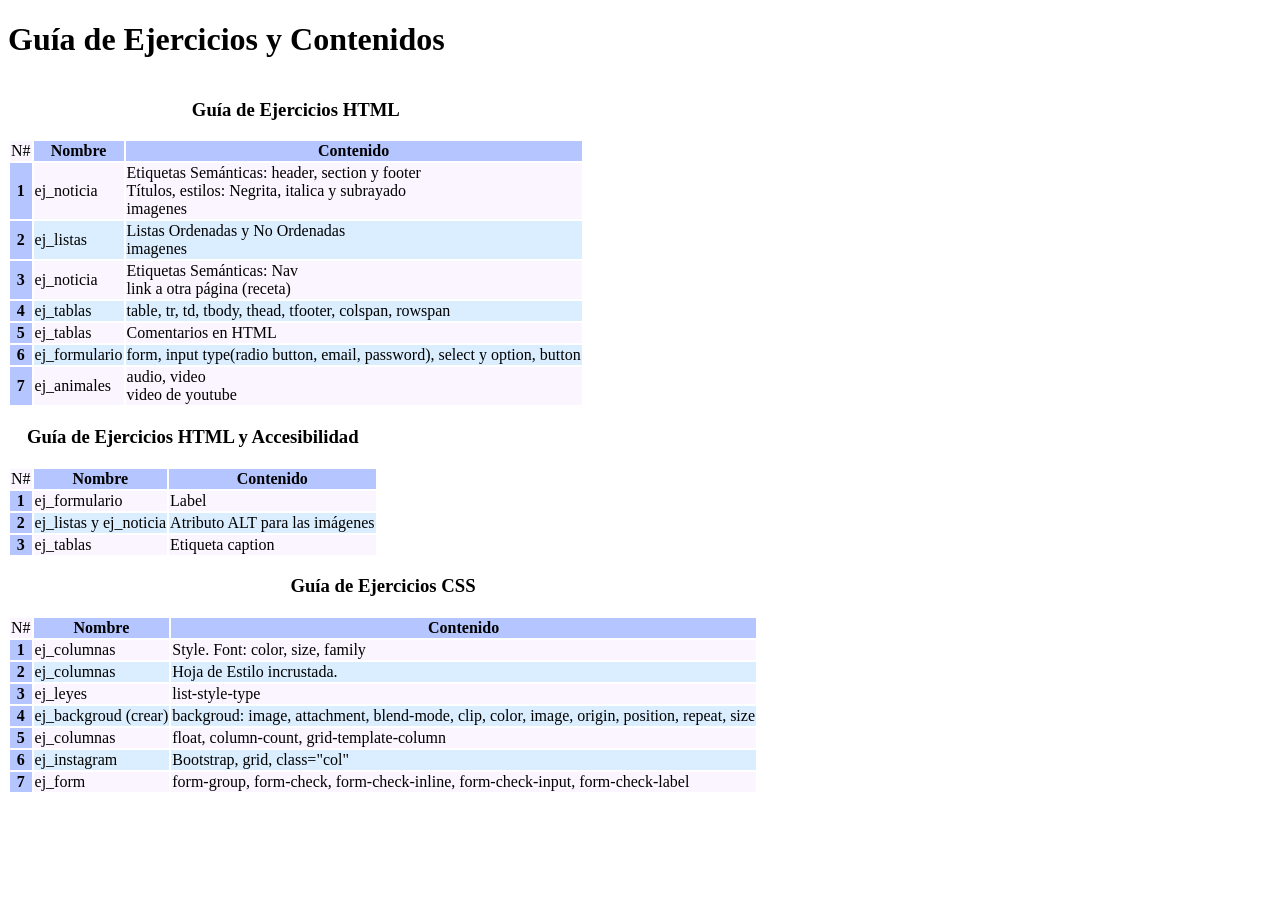
<file: index.html>
<!DOCTYPE html>
<html lang="es">
<head>
    <meta charset="UTF-8">
    <title>Guía de Ejercicios y Contenidos</title>
    <style>
        body{font-family: Calibri; align-self: center}
        table th {background-color: #b4c5ff; }

        table tr:nth-child(odd) {background-color: #faf5ff;}

        table tr:nth-child(even) {background-color: #dbeeff;}
    </style>
</head>
<body>
<h1>Guía de Ejercicios y Contenidos</h1>
<table>
    <caption><h3>Guía de Ejercicios HTML</h3></caption>
    <thead>
    <tr>
        <td>N#</td>
        <th>Nombre</th>
        <th>Contenido</th>
    </tr>
    </thead>
    <tbody>
    <tr>
        <th>1</th>
        <td>ej_noticia</td>
        <td>Etiquetas Semánticas: header, section y footer
            <br> Títulos, estilos: Negrita, italica y subrayado <br> imagenes </td>
    </tr>
    <tr>
        <th>2</th>
        <td>ej_listas</td>
        <td>Listas Ordenadas y No Ordenadas <br> imagenes</td>
    </tr>
    <tr>
        <th>3</th>
        <td>ej_noticia</td>
        <td>Etiquetas Semánticas: Nav <br> link a otra página (receta)</td>
    </tr>
    <tr>
        <th>4</th>
        <td>ej_tablas</td>
        <td>table, tr, td, tbody, thead, tfooter, colspan, rowspan</td>
    </tr>
    <tr>
        <th>5</th>
        <td>ej_tablas</td>
        <td>Comentarios en HTML</td>
    </tr>
    <tr>
        <th>6</th>
        <td>ej_formulario</td>
        <td>form, input type(radio button, email, password), select y option, button</td>
    </tr>

    <tr>
        <th>7</th>
        <td>ej_animales</td>
        <td>audio, video <br>
        video de youtube</td>
    </tr>
    </tbody>
</table>

<table>
    <caption><h3>Guía de Ejercicios HTML y Accesibilidad</h3></caption>
    <thead>
    <tr>
        <td>N#</td>
        <th>Nombre</th>
        <th>Contenido</th>
    </tr>
    </thead>
    <tbody>
    <tr>
        <th>1</th>
        <td>ej_formulario</td>
        <td>Label</td>
    </tr>
    <tr>
        <th>2</th>
        <td>ej_listas y ej_noticia</td>
        <td>Atributo ALT para las imágenes</td>
    </tr>
    <tr>
        <th>3</th>
        <td>ej_tablas</td>
        <td>Etiqueta caption</td>
    </tr>
    </tbody>
</table>

<table>
    <caption><h3>Guía de Ejercicios CSS</h3></caption>
    <thead>
    <tr>
        <td>N#</td>
        <th>Nombre</th>
        <th>Contenido</th>
    </tr>
    </thead>
    <tbody>
    <tr>
        <th>1</th>
        <td>ej_columnas</td>
        <td>Style. Font: color, size, family</td>
    </tr>
    <tr>
        <th>2</th>
        <td>ej_columnas</td>
        <td>Hoja de Estilo incrustada.</td>
    </tr>
    <tr>
        <th>3</th>
        <td>ej_leyes</td>
        <td>list-style-type</td>
    </tr>
    <tr>
        <th>4</th>
        <td>ej_backgroud (crear)</td>
        <td>backgroud: image, attachment, blend-mode, clip, color, image, origin, position, repeat, size</td>
    </tr>
    <tr>
        <th>5</th>
        <td>ej_columnas</td>
        <td>float, column-count, grid-template-column</td>
    </tr>
    <tr>
        <th>6</th>
        <td>ej_instagram</td>
        <td>Bootstrap, grid, class="col"</td>
    </tr>

    <tr>
        <th>7</th>
        <td>ej_form</td>
        <td>form-group, form-check, form-check-inline, form-check-input, form-check-label</td>
    </tr>
    </tbody>
</table>
</body>
</html>
</file>
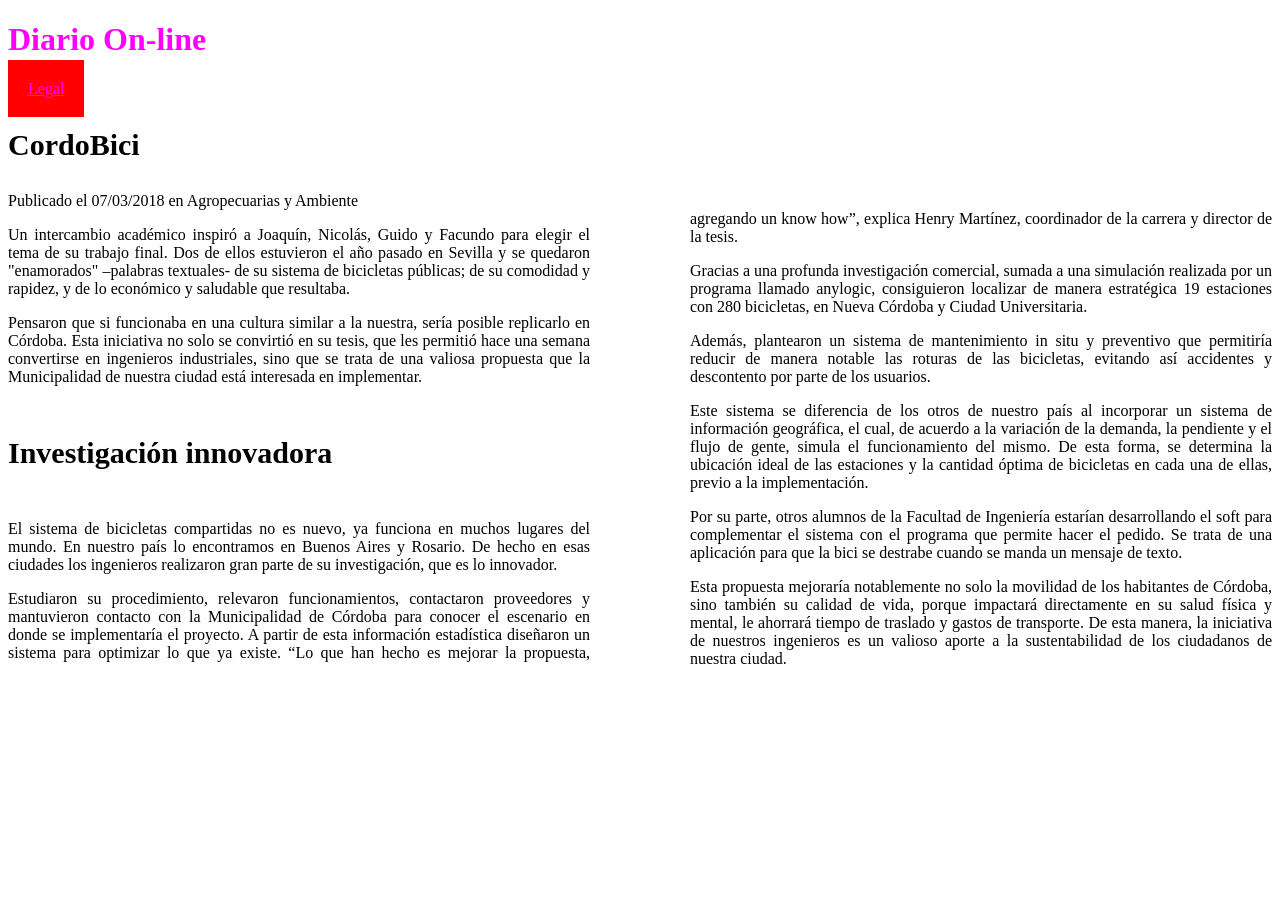
<file: Ejercicios-CSS/ej_columnas.html>
<!DOCTYPE html>
<html lang="es">
<head>
    <meta charset="UTF-8">
    <title>Ejercicio Columnas</title>
    <style>
        #tituloPrincipal{
            color: magenta;
        }
        .tituloNoticia{
            font-size: 30px;
        }
        body{
            font-family: Tahoma;
        }
        a:link, a:visited{
            color: magenta;
        }
        a:hover{
            font-size: 1.4em;
        }
        a:active{
            font-weight: bold;
        }
       /*.columna1{
            float: left;
            width: 48%;
            text-align: justify;
        }
        .columna2{
            float: right;
            width: 48%;
            text-align: justify;
        }*/
        article{
            column-count: 2;
            column-gap: 100px;
            text-align: justify;
        }
        a{
            background-color: red;
            padding: 20px;
        }
        a:hover{
            background-color: yellow;
            transition:background-color 1s linear ;
            -webkit-transition: background-color 1s linear;
        }
    </style>
</head>
<body>
<!--Cree los estilos CSS necesarios para que el texto se visualice en 2 columnas-->
<header>
    <h1 id="tituloPrincipal">Diario On-line</h1>
</header>
<a href="ej_leyes.html" target="_blank">Legal</a>
<section>
    <h3 class="tituloNoticia">CordoBici</h3>
    Publicado el 07/03/2018 en Agropecuarias y Ambiente
    <article>
        <div class="columna1">
            <p>
                Un intercambio académico inspiró a Joaquín, Nicolás, Guido y Facundo para elegir el tema de su trabajo final.
                Dos de ellos estuvieron el año pasado en Sevilla y se quedaron "enamorados" –palabras textuales- de su
                sistema de bicicletas públicas; de su comodidad y rapidez, y de lo económico y saludable que resultaba.
            </p>

            <p>
                Pensaron que si funcionaba en una cultura similar a la nuestra, sería posible replicarlo en Córdoba.
                Esta iniciativa no solo se convirtió en su tesis, que les permitió hace una semana convertirse en ingenieros
                industriales, sino que se trata de una valiosa propuesta que la Municipalidad de nuestra ciudad está
                interesada en implementar.
            </p>

            <h5 class="tituloNoticia">Investigación innovadora</h5>

            <p>
                El sistema de bicicletas compartidas no es nuevo, ya funciona en muchos lugares del mundo. En nuestro país
                lo encontramos en Buenos Aires y Rosario. De hecho en esas ciudades los ingenieros realizaron gran parte de
                su investigación, que es lo innovador.
            </p>

            <p>
                Estudiaron su procedimiento, relevaron funcionamientos, contactaron proveedores y mantuvieron contacto con
                la Municipalidad de Córdoba para conocer el escenario en donde se implementaría el proyecto.  A partir de
                esta información estadística diseñaron un sistema para optimizar lo que ya existe. “Lo que han hecho es
                mejorar la propuesta, agregando un know how”, explica Henry Martínez, coordinador de la carrera y director
                de la tesis.
            </p>
        </div >
        <div class="columna2">
            <p>
                Gracias a una profunda investigación comercial, sumada a una simulación realizada por un programa llamado
                anylogic, consiguieron localizar de manera estratégica 19 estaciones con 280 bicicletas, en Nueva Córdoba y
                Ciudad Universitaria.
            </p>

            <p>
                Además, plantearon un sistema de mantenimiento in situ y preventivo que permitiría reducir de manera notable
                las roturas de las bicicletas, evitando así accidentes y descontento por parte de los usuarios.
            </p>

            <p>
                Este sistema se diferencia de los otros de nuestro país al incorporar un sistema de información geográfica,
                el cual, de acuerdo a la variación de la demanda, la pendiente y el flujo de gente, simula el funcionamiento
                del mismo. De esta forma, se determina la ubicación ideal de las estaciones y la cantidad óptima de
                bicicletas en cada una de ellas, previo a la implementación.
            </p>

            <p>
                Por su parte, otros alumnos de la Facultad de Ingeniería estarían desarrollando el soft para complementar
                el sistema con el programa que permite hacer el pedido.  Se trata de una aplicación para que la bici se
                destrabe cuando se manda un mensaje de texto.
            </p>

            <p>
                Esta propuesta mejoraría notablemente no solo la movilidad de los habitantes de Córdoba, sino también su
                calidad de vida, porque impactará directamente en su salud física y mental, le ahorrará tiempo de traslado
                y gastos de transporte. De esta manera, la iniciativa de nuestros ingenieros es un valioso aporte a la
                sustentabilidad de los ciudadanos de nuestra ciudad.
            </p>
        </div>
    </article>
</section>

</body>
</html>
</file>
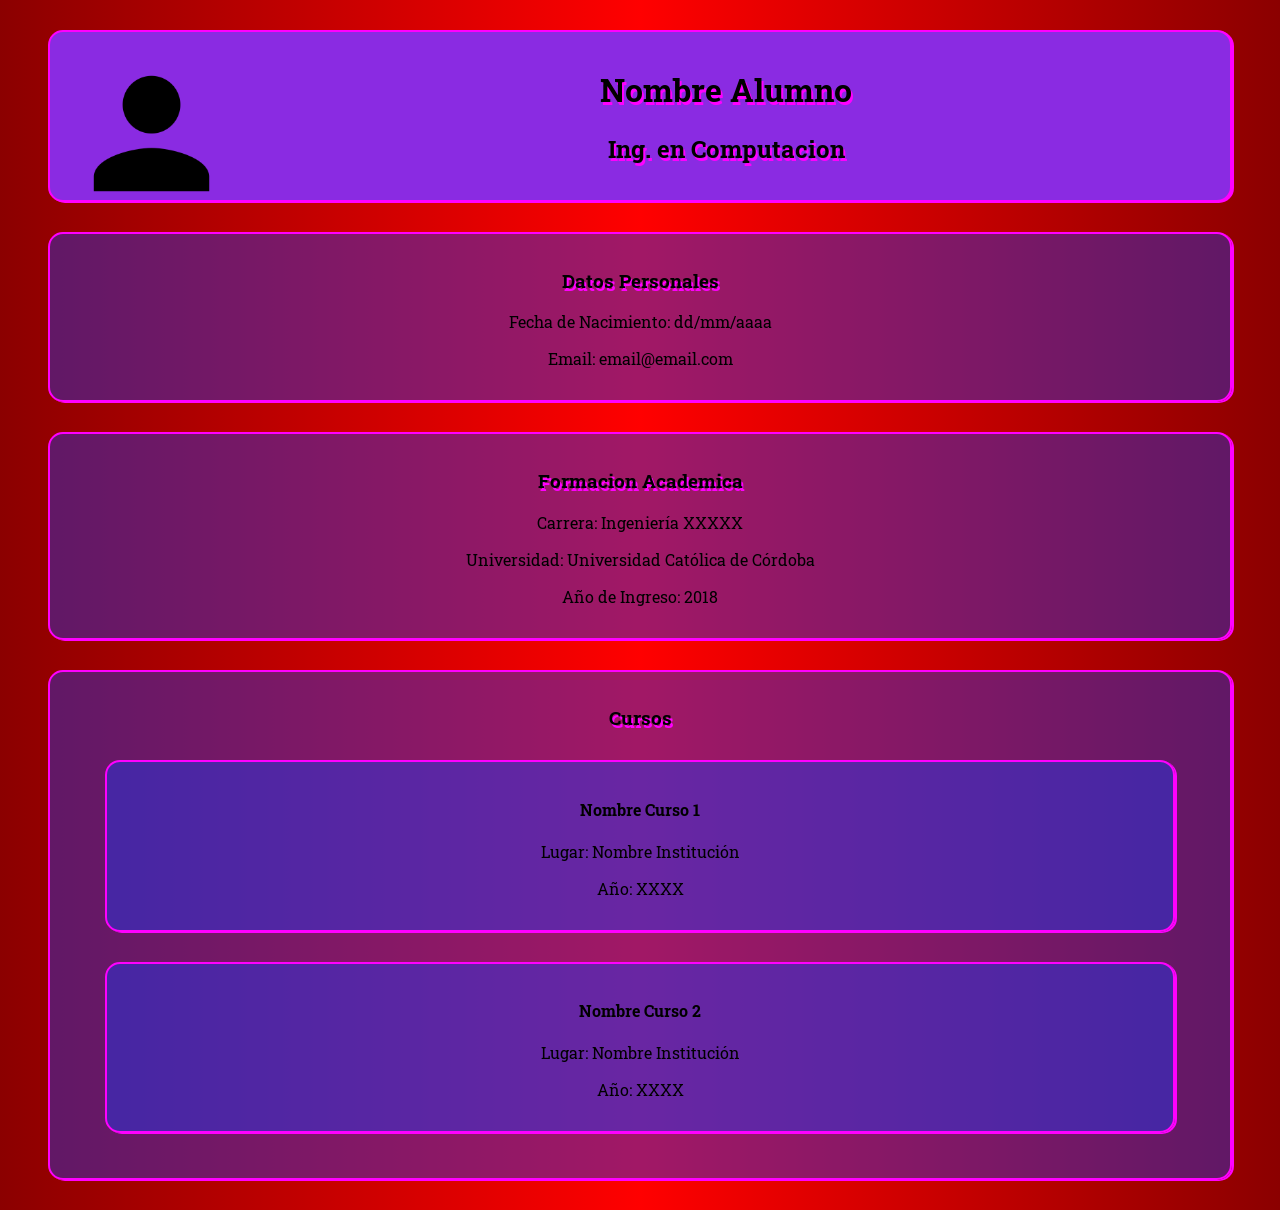
<file: Ejercicios-CSS/ej_cv.html>
<!DOCTYPE html>
<html lang="es">
<head>
    <meta charset="UTF-8">
    <title>CV Nombre Apellido</title>
    <link rel="preconnect" href="https://fonts.googleapis.com">
    <link rel="preconnect" href="https://fonts.gstatic.com" crossorigin>
    <link href="https://fonts.googleapis.com/css2?family=DynaPuff:wght@500&family=Roboto+Slab&family=Sedgwick+Ave+Display&display=swap" rel="stylesheet">
    <link rel="shorcut icon" href="imagenes/imagencv.png">
    <link rel="stylesheet" href="estiloCV.css" type="text/css">
</head>
<body>
<div class="principal">
    <img id="usuario" src="imagenes/logopersona.png">
    <h1 class="tituloPrincipal">Nombre Alumno</h1>
    <h2>Ing. en Computacion</h2>
</div>

<div>
    <h3>Datos Personales</h3>
    <p><span>Fecha de Nacimiento:</span> dd/mm/aaaa</p>
    <p><span>Email:</span> email@email.com</p>
</div>

<div>
    <h3>Formacion Academica</h3>
    <p><span>Carrera:</span> Ingeniería XXXXX</p>
    <p><span>Universidad:</span> Universidad Católica de Córdoba</p>
    <p><span>Año de Ingreso:</span> 2018</p>
</div>

<div>
    <h3>Cursos</h3>

    <div>
        <h4>Nombre Curso 1</h4>
        <p><span>Lugar:</span> Nombre Institución</p>
        <p><span>Año:</span> XXXX </p>
    </div>

    <div>
        <h4>Nombre Curso 2</h4>
        <p><span>Lugar:</span> Nombre Institución</p>
        <p><span>Año:</span> XXXX </p>
    </div>
</div>

</body>
</html>
</file>
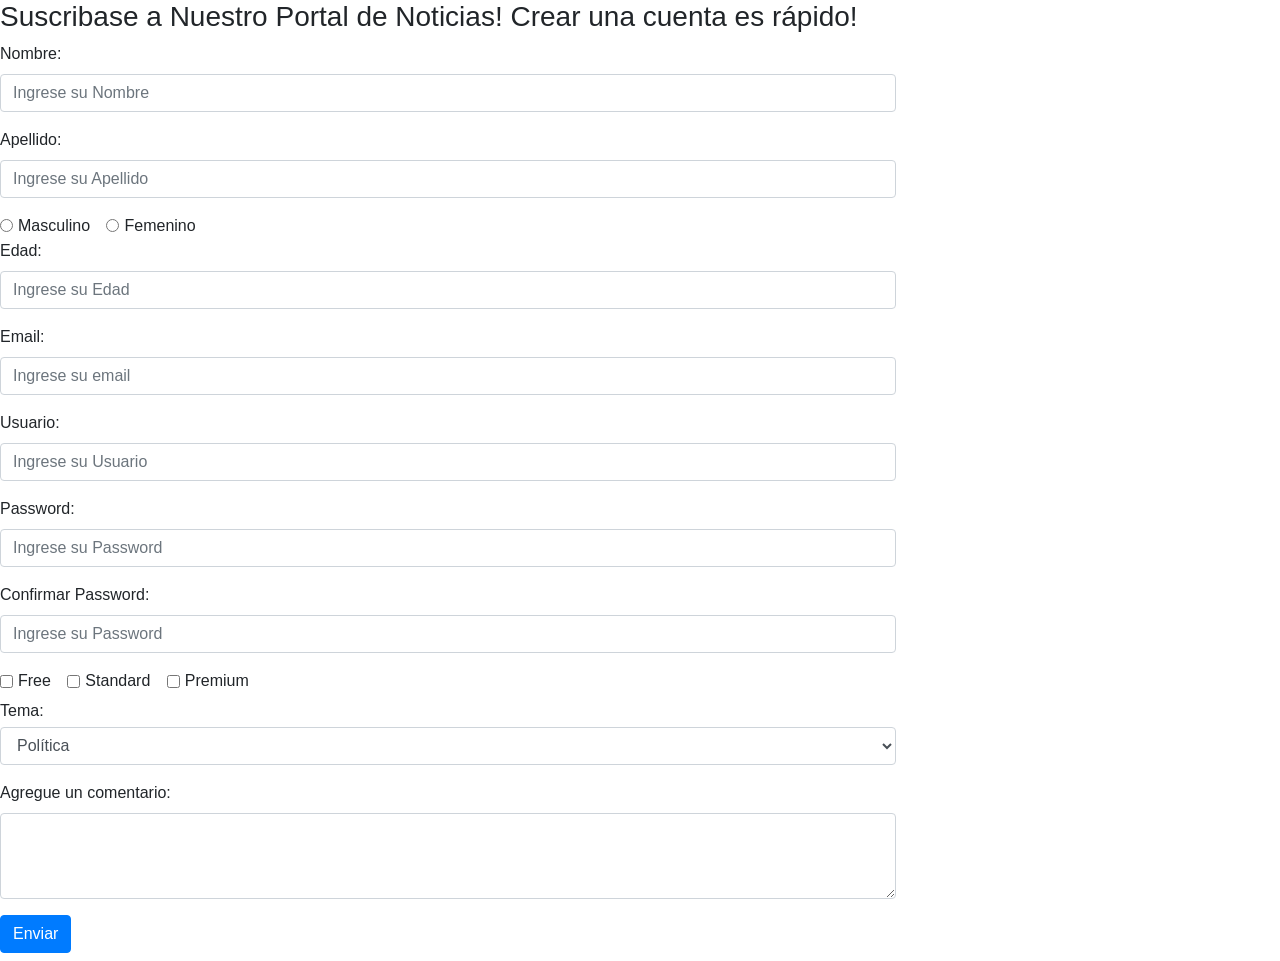
<file: Ejercicios-CSS/ej_formulario.html>
<!DOCTYPE html>
<html lang="es">
<head>
    <meta charset="UTF-8">
    <title>Ejercicio Formulario</title>
    <link rel="stylesheet" href="https://stackpath.bootstrapcdn.com/bootstrap/4.1.3/css/bootstrap.min.css" integrity="sha384-MCw98/SFnGE8fJT3GXwEOngsV7Zt27NXFoaoApmYm81iuXoPkFOJwJ8ERdknLPMO" crossorigin="anonymous">

    <script src="https://code.jquery.com/jquery-3.3.1.slim.min.js" integrity="sha384-q8i/X+965DzO0rT7abK41JStQIAqVgRVzpbzo5smXKp4YfRvH+8abtTE1Pi6jizo" crossorigin="anonymous"></script>
    <script src="https://cdnjs.cloudflare.com/ajax/libs/popper.js/1.14.3/umd/popper.min.js" integrity="sha384-ZMP7rVo3mIykV+2+9J3UJ46jBk0WLaUAdn689aCwoqbBJiSnjAK/l8WvCWPIPm49" crossorigin="anonymous"></script>
    <script src="https://stackpath.bootstrapcdn.com/bootstrap/4.1.3/js/bootstrap.min.js" integrity="sha384-ChfqqxuZUCnJSK3+MXmPNIyE6ZbWh2IMqE241rYiqJxyMiZ6OW/JmZQ5stwEULTy" crossorigin="anonymous"></script>

    <style>
        form{
            width: 70%;
        }
    </style>
</head>
<body>
<h3>Suscribase a Nuestro Portal de Noticias! Crear una cuenta es rápido!</h3>
<div>
    <form>
        <div class="form-group">
            <label for="input_nombre">Nombre:</label>
            <input type="text" class="form-control" id="input_nombre" aria-describedby="nombre" placeholder="Ingrese su Nombre">
        </div>
        <div class="form-group">
            <label for="input_apellido">Apellido:</label>
            <input type="text" class="form-control" id="input_apellido" aria-describedby="apellido" placeholder="Ingrese su Apellido">
        </div>

        <div class="form-check form-check-inline">
            <input class="form-check-input" type="radio" name="radioButton_sexo" id="sexoM" value="masculino">
            <label class="form-check-label" for="sexoM">Masculino</label>
        </div>
        <div class="form-check form-check-inline">
            <input class="form-check-input" type="radio" name="radioButton_sexo" id="sexoF" value="femenino">
            <label class="form-check-label" for="sexoF">Femenino</label>
        </div>

        <div class="form-group">
            <label for="input_edad">Edad:</label>
            <input type="text" class="form-control" id="input_edad" aria-describedby="edad" placeholder="Ingrese su Edad">
        </div>

        <div class="form-group">
            <label for="input_nombre">Email:</label>
            <input type="email" class="form-control" id="input_email" aria-describedby="email" placeholder="Ingrese su email">
        </div>

        <div class="form-group">
            <label for="input_usuario">Usuario:</label>
            <input type="text" class="form-control" id="input_usuario" aria-describedby="usuario" placeholder="Ingrese su Usuario">
        </div>
        <div class="form-group">
            <label for="input_password">Password:</label>
            <input type="password" class="form-control" id="input_password" aria-describedby="password" placeholder="Ingrese su Password">
        </div>
        <div class="form-group">
            <label for="input_conf-password">Confirmar Password:</label>
            <input type="password" class="form-control" id="input_conf-password" aria-describedby="confirmar password" placeholder="Ingrese su Password">
        </div>

        <div class="form-check form-check-inline">
            <input class="form-check-input" type="checkbox" id="chk_free" value="free">
            <label class="form-check-label" for="chk_free">Free</label>
        </div>
        <div class="form-check form-check-inline">
            <input class="form-check-input" type="checkbox" id="chk_standard" value="standard">
            <label class="form-check-label" for="chk_standard">Standard</label>
        </div>
        <div class="form-check form-check-inline">
            <input class="form-check-input" type="checkbox" id="chk_premium" value="premium">
            <label class="form-check-label" for="chk_premium">Premium</label>
        </div>

        <div class="form-group">
            <label class="my-1 mr-2" for="input_tema">Tema:</label>
            <select class="form-control" id="input_tema">
                <option>Política</option>
                <option>Negocios</option>
                <option>Tecnología</option>
                <option>Salud</option>
            </select>
        </div>

        <div class="form-group">
            <label for="textarea_comentario">Agregue un comentario:</label>
            <textarea class="form-control" id="textarea_comentario" rows="3"></textarea>
        </div>

        <button type="submit" class="btn btn-primary mb-2">Enviar</button>
    </form>
</div>
</body>
</html>
</file>
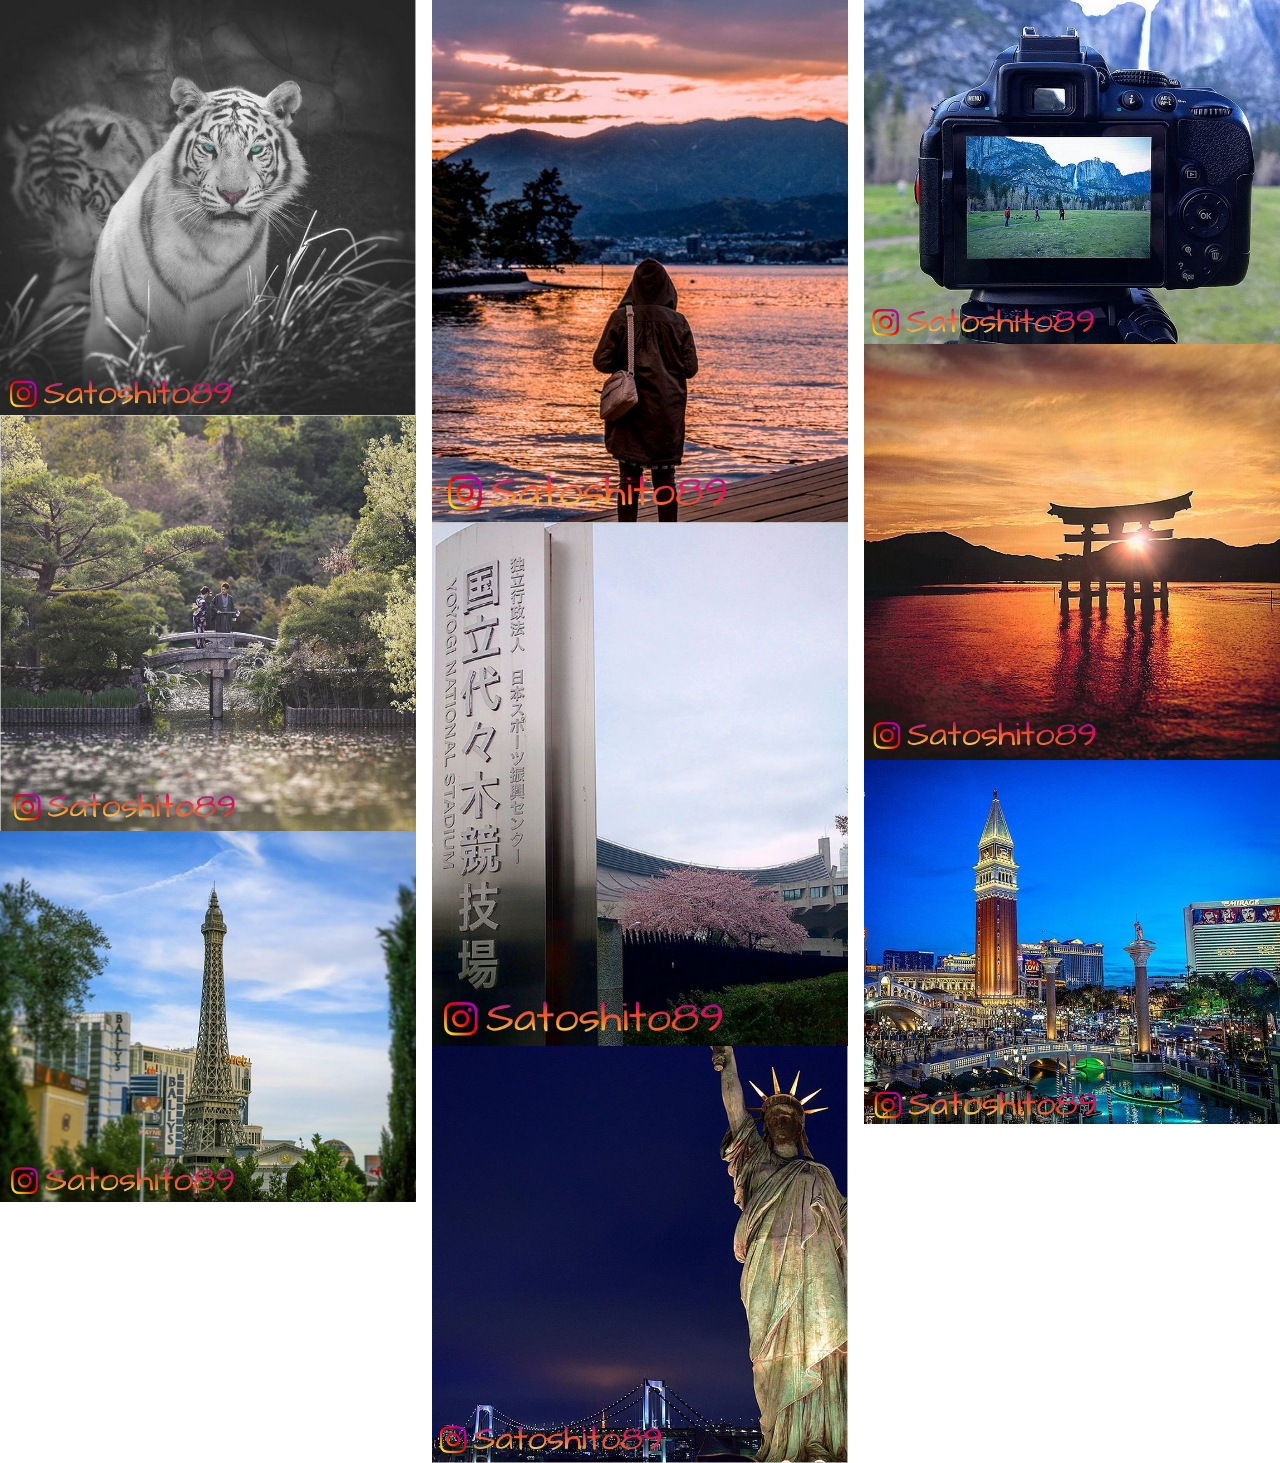
<file: Ejercicios-CSS/ej_instagram.html>
<!DOCTYPE html>
<html lang="en">
<head>
    <meta charset="UTF-8">
    <title>Instagram</title>
    <link href="https://cdn.jsdelivr.net/npm/bootstrap@5.2.0-beta1/dist/css/bootstrap.min.css" rel="stylesheet" integrity="sha384-0evHe/X+R7YkIZDRvuzKMRqM+OrBnVFBL6DOitfPri4tjfHxaWutUpFmBp4vmVor" crossorigin="anonymous">
    <meta name="viewsport" content="width=device-width, user-scalable=no"  >
    <script src="https://cdn.jsdelivr.net/npm/bootstrap@5.2.0-beta1/dist/js/bootstrap.bundle.min.js" integrity="sha384-pprn3073KE6tl6bjs2QrFaJGz5/SUsLqktiwsUTF55Jfv3qYSDhgCecCxMW52nD2" crossorigin="anonymous"></script>
<style>
    @media (max-width :600px) {
        body{
            column-count: 1;
        }

    }
    @media (min-width :600px) {
        body{
            column-count: 3;
        }
img{
    width: 100%;
}

</style>

    </head>

<body>

<div>
    <div>
        <img src="imagenes/satoshito89_01.png">
    </div>
    <div>
        <img src="imagenes/satoshito89_02.png">
    </div>
    <div>
        <img src="imagenes/satoshito89_03.png">
    </div>
</div>

<div>
    <div>
        <img src="imagenes/satoshito89_04.png">
    </div>
    <div>
        <img src="imagenes/satoshito89_05.png">
    </div>
    <div>
        <img src="imagenes/satoshito89_06.png">
    </div>
</div>

<div>
    <div>
        <img src="imagenes/satoshito89_07.png">
    </div>
    <div>
        <img src="imagenes/satoshito89_08.png">
    </div>
    <div>
        <img src="imagenes/satoshito89_09.png">
    </div>
</div>
</body>
</html>
</file>
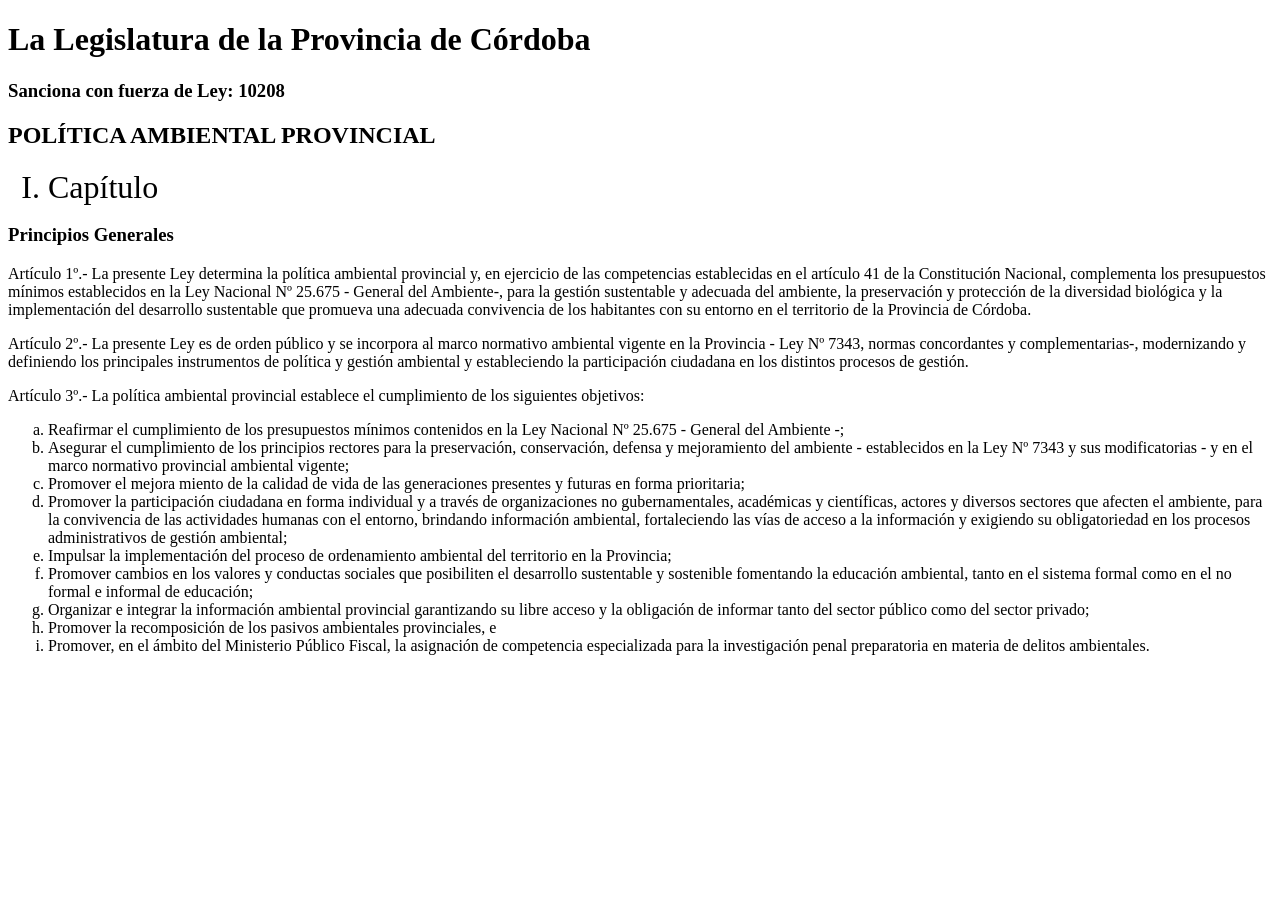
<file: Ejercicios-CSS/ej_leyes.html>
<!DOCTYPE html>
<html lang="en">
<head>
    <meta charset="UTF-8">
    <title>Ley 10.208 - Política Ambiental Provincial</title>
    <style>
        ol.titulo li{
            list-style-type: upper-roman;
            font-size: 2em;
        }
        ol.subitems li{
            list-style-type: lower-alpha;
        }
    </style>
</head>
<body>
<h1>La Legislatura de la Provincia de Córdoba</h1>
<h3>Sanciona con fuerza de Ley: 10208</h3>
<h2>POLÍTICA AMBIENTAL PROVINCIAL</h2>

<ol class="titulo">
    <li>Capítulo</li>
</ol>

<h3>Principios Generales</h3>
<p><span>Artículo 1º.-</span> La  presente  Ley  determina  la  política  ambiental  provincial  y,  en
    ejercicio de las competencias establecidas en el artículo 41 de la
    Constitución  Nacional,  complementa  los  presupuestos  mínimos establecidos en la Ley Nacional Nº 25.675 -
    General del Ambiente-, para  la  gestión  sustentable  y  adecuada  del  ambiente, la  preservación  y
    protección  de  la  diversidad  biológica  y  la implementación  del  desarrollo  sustentable  que  promueva  una
    adecuada  convivencia  de  los  habitantes  con  su  entorno  en  el territorio de la Provincia de Córdoba.
</p>
<p>
    <span>Artículo 2º.-</span> La  presente  Ley  es  de  orden  público  y  se  incorpora  al  marco
    normativo  ambiental  vigente  en  la  Provincia - Ley  Nº 7343, normas   concordantes   y   complementarias-,
    modernizando   y definiendo  los  principales  instrumentos  de  política  y  gestión
    ambiental  y  estableciendo  la  participación  ciudadana en  los distintos procesos de gestión.
</p>
<p>
    <span>Artículo 3º.-</span> La política ambiental provincial establece el cumplimiento de los
    siguientes objetivos:
<ol class="subitems">
    <li>Reafirmar   el   cumplimiento   de   los   presupuestos   mínimos contenidos   en   la   Ley   Nacional   Nº 25.675
        - General   del Ambiente -;</li>
    <li>
        Asegurar  el  cumplimiento  de  los  principios  rectores  para  la preservación,   conservación,   defensa   y
        mejoramiento   del ambiente - establecidos en la Ley Nº 7343 y sus modificatorias -
        y en el marco normativo provincial ambiental vigente;
    </li>
    <li>
        Promover  el  mejora miento  de  la  calidad  de  vida  de  las generaciones presentes y futuras en forma prioritaria;
    </li>
    <li>
        Promover la participación ciudadana en forma individual y a través  de  organizaciones  no  gubernamentales,
        académicas  y científicas,   actores   y   diversos   sectores   que   afecten   el ambiente, para la convivencia
        de las actividades humanas con el  entorno,  brindando  información  ambiental,  fortaleciendo las vías de acceso
        a la información y exigiendo su obligatoriedad  en  los  procesos  administrativos  de  gestión ambiental;
    </li>
    <li>
        Impulsar  la  implementación  del  proceso  de  ordenamiento ambiental del territorio en la Provincia;
    </li>
    <li>
        Promover  cambios  en  los  valores  y  conductas  sociales  que
        posibiliten el desarrollo sustentable y sostenible fomentando la
        educación ambiental, tanto en el sistema formal como en el no formal e informal de educación;
    </li>
    <li>
        Organizar  e  integrar  la  información  ambiental  provincial
        garantizando su libre acceso y la obligación de informar tanto del sector público como del sector privado;
    </li>
    <li>
        Promover   la   recomposición   de   los   pasivos   ambientales provinciales, e
    </li>
    <li>
        Promover, en  el  ámbito  del  Ministerio  Público  Fiscal, la asignación de competencia especializada
        para la investigación   penal   preparatoria   en   materia   de   delitos ambientales.
    </li>
</ol>
</p>
</body>
</html>
</file>
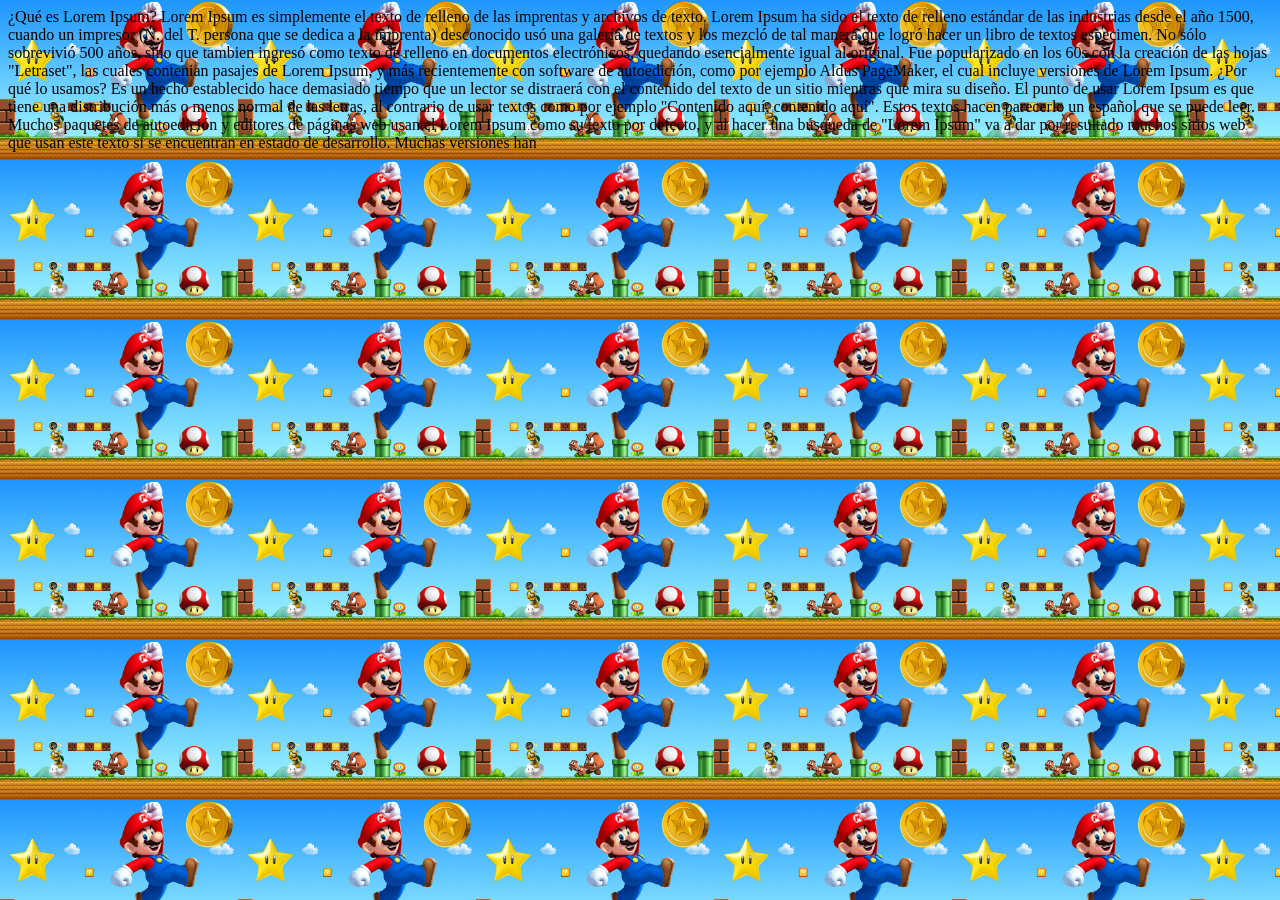
<file: Ejercicios-CSS/fondo.html>
<!DOCTYPE html>
<html lang="en">
<head>
    <meta charset="UTF-8">
    <title>Title</title>
    <style>
        body{
            background-color: #7aafd9;
            background-image: url("imagenes/fondo_mario.jpg");
            background-repeat: repeat;
            background-size: contain;
        }
    </style>
</head>
<body>
¿Qué es Lorem Ipsum?
Lorem Ipsum es simplemente el texto de relleno de las imprentas y archivos de texto. Lorem Ipsum ha sido el texto de relleno estándar de las industrias desde el año 1500, cuando un impresor (N. del T. persona que se dedica a la imprenta) desconocido usó una galería de textos y los mezcló de tal manera que logró hacer un libro de textos especimen. No sólo sobrevivió 500 años, sino que tambien ingresó como texto de relleno en documentos electrónicos, quedando esencialmente igual al original. Fue popularizado en los 60s con la creación de las hojas "Letraset", las cuales contenian pasajes de Lorem Ipsum, y más recientemente con software de autoedición, como por ejemplo Aldus PageMaker, el cual incluye versiones de Lorem Ipsum.
¿Por qué lo usamos?
Es un hecho establecido hace demasiado tiempo que un lector se distraerá con el contenido del texto de un sitio mientras que mira su diseño. El punto de usar Lorem Ipsum es que tiene una distribución más o menos normal de las letras, al contrario de usar textos como por ejemplo "Contenido aquí, contenido aquí". Estos textos hacen parecerlo un español que se puede leer. Muchos paquetes de autoedición y editores de páginas web usan el Lorem Ipsum como su texto por defecto, y al hacer una búsqueda de "Lorem Ipsum" va a dar por resultado muchos sitios web que usan este texto si se encuentran en estado de desarrollo. Muchas versiones han

</body>
</html>
</file>
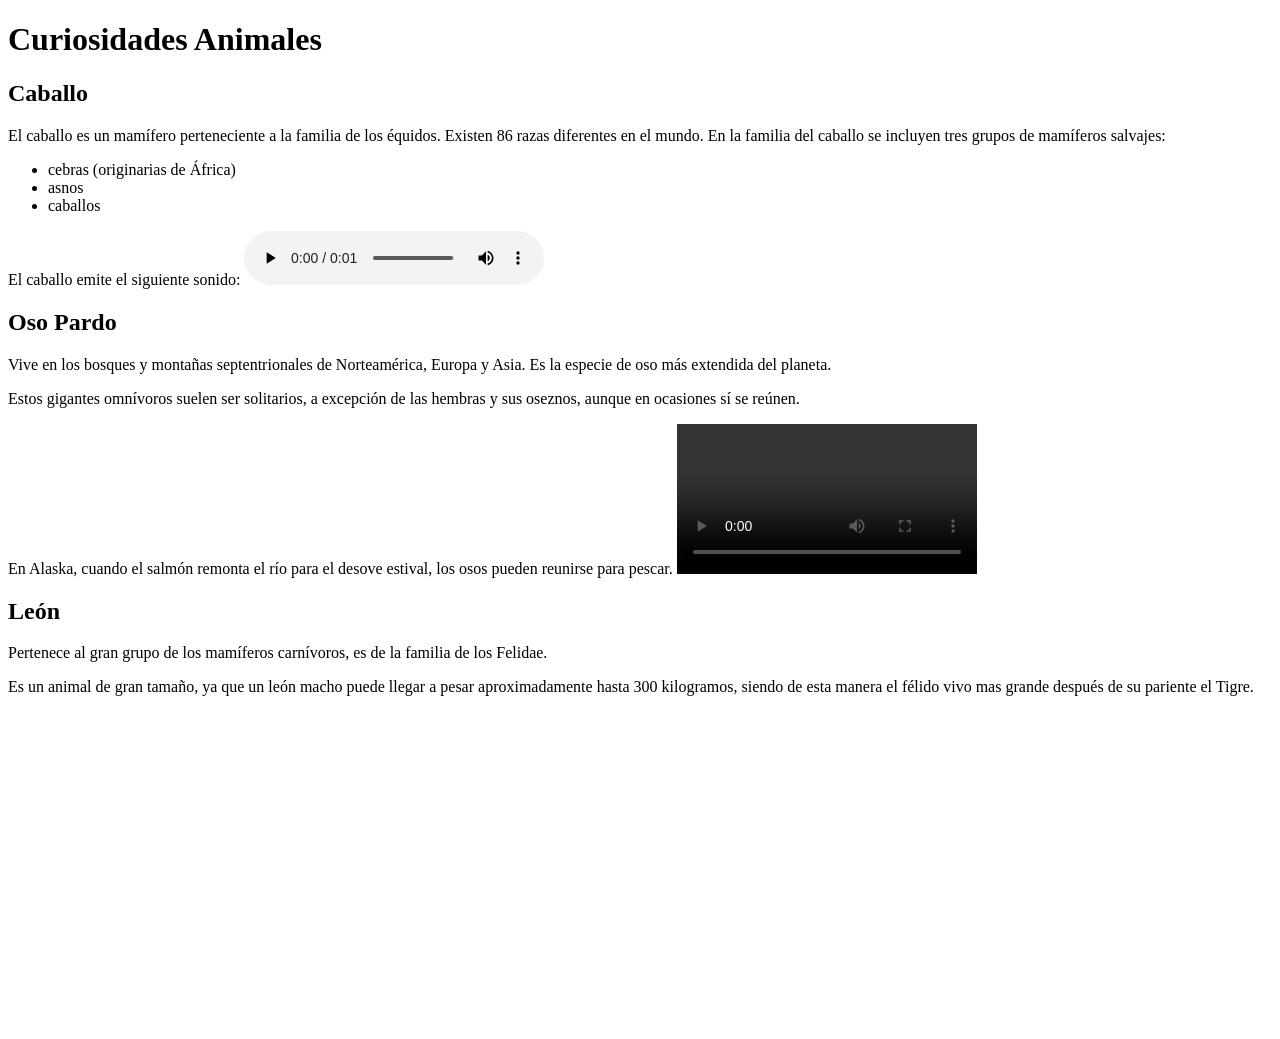
<file: Ejercicios-HTML/ej_animales.html>
<!DOCTYPE html>
<html lang="en">
<head>
    <meta charset="UTF-8">
    <title>Animales</title>
</head>
<body>
<header><h1>Curiosidades Animales</h1></header>
<div>
    <h2>Caballo</h2>
    <p>El caballo es un mamífero perteneciente a la familia de los équidos. Existen 86 razas diferentes en el mundo.
        En la familia del caballo se incluyen tres grupos de mamíferos salvajes:
    <ul>
        <li>cebras (originarias de África)</li>
        <li>asnos </li>
        <li>caballos </li>
    </ul>
    </p>
    <p>
        El caballo emite el siguiente sonido:
        <!--Insertar audio de la carpeta resources-->
        <audio src="resources/horse.ogg" controls>
            Tu navegador no implementa el elemento audio
        </audio>
    </p>
</div>
<div>
    <h2>Oso Pardo</h2>
    <p>
        Vive en los bosques y montañas septentrionales de Norteamérica, Europa y Asia.
        Es la especie de oso más extendida del planeta.
    </p>
    <p>
        Estos gigantes omnívoros suelen ser solitarios, a excepción de las hembras y sus oseznos,
        aunque en ocasiones sí se reúnen.
    </p>
    <p>
        En Alaska, cuando el salmón remonta el río para el desove estival, los osos pueden reunirse para pescar.
        <!--Insertar Video de osos pescando ubicado en la carpeta de resources agregar controls para controlarlo-->
        <video src="resources/movie.mp4" controls>
            Tu navegador no implementa el elemento video
        </video>
    </p>
</div>
<div>
    <h2>León</h2>
    <p>
        Pertenece al gran grupo de los mamíferos carnívoros, es de la familia de los Felidae.
    </p>
    <p>
        Es un animal de gran tamaño, ya que un león macho puede llegar a pesar aproximadamente hasta 300 kilogramos,
        siendo de esta manera el félido vivo mas grande después de su pariente el Tigre.
    </p>
    <!--Insertar video de youtube sobre leones, entrar a youtube poner compartir insertar y copiar el codigo y pegarlo-->
    <iframe width="560" height="315" src="https://www.youtube.com/embed/mikBKyvQMw0" title="YouTube video player" frameborder="0" allow="accelerometer; autoplay; clipboard-write; encrypted-media; gyroscope; picture-in-picture; web-share" allowfullscreen></iframe>
</div>
</body>
</html>
</file>
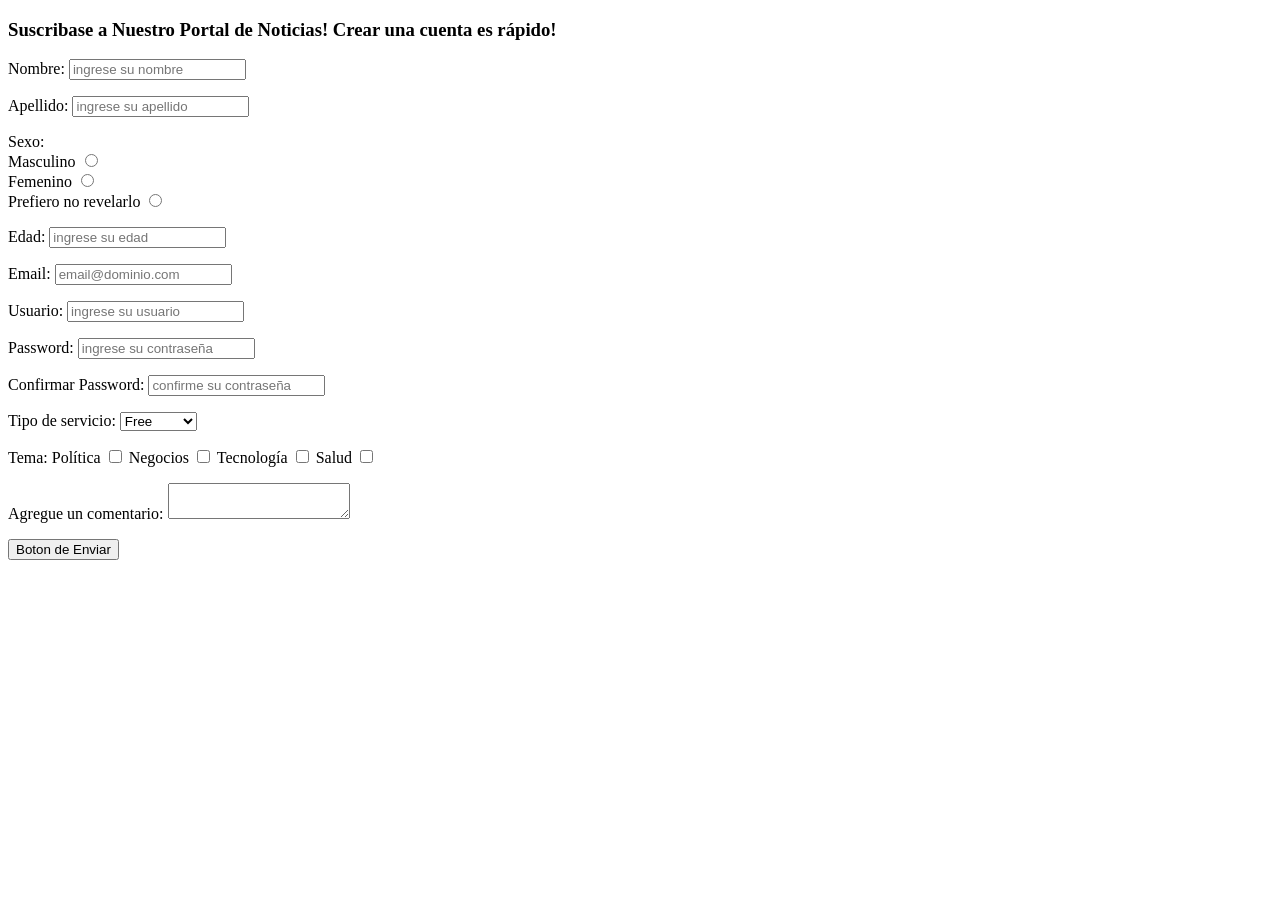
<file: Ejercicios-HTML/ej_formulario.html>
<!DOCTYPE html>
<html lang="en">
<head>
    <meta charset="UTF-8">
    <title>Ejercicio Formulario</title>
    <style>
        form {
            display: block;
            margin-top: 0em;
        }
    </style>
</head>
<body>
<!--Cree un Formulario con los campos que se proponen a continuacion-->
<!--Agregue el atributo legend-->

<!--Si tienes dudas de como hacer un formulario, puedes consultar:
    https://www.w3schools.com/html/tryit.asp?filename=tryhtml_elem_output-->

<h3>Suscribase a Nuestro Portal de Noticias! Crear una cuenta es rápido!</h3>
<form>
    <p>
        <label for="nombre">Nombre:</label>
        <input type="text" name="nombre" id="nombre" placeholder="ingrese su nombre">
    </p>
    <p>
        <label for="apellido">Apellido:</label>
        <input type="text" name="apellido" id="apellido" placeholder="ingrese su apellido">
    </p>
    <p>
        Sexo:
        <br>
        <label for="masculino">Masculino</label>
        <input type="radio" value="masculino" name="genero" id="masculino">
        <br>
        <label for="femenino">Femenino</label>
        <input type="radio" value="femenino" name="genero" id="femenino">
        <br>
        <label for="norevelarlo">Prefiero no revelarlo</label>
        <input type="radio" value="norev" name="genero" id="norevelarlo">
    </p>
    <p>
        <label for="edad">Edad:</label>
        <input type="number" name="edad" id="edad" placeholder="ingrese su edad">
    </p>
    <p>
        <label for="email">Email:</label>
        <input type="email" name="email" id="email" placeholder="email@dominio.com">
    </p>
    <p>
        <label for="usuario">Usuario:</label>
        <input type="text" name="usuario" id="usuario" placeholder="ingrese su usuario">
    </p>
    <p>
        <label for="password">Password:</label>
        <input type="password" name="password" id="password" placeholder="ingrese su contraseña">
    </p>
    <p>
        <label for="password2">Confirmar Password:</label>
        <input type="password" name="password2" id="password2" placeholder="confirme su contraseña">
    </p>
    <p>
        Tipo de servicio:
        <select>
            <option value="free"> Free </option>
            <option value="standard"> Standard </option>
            <option value="premium" > Premium </option>
        </select>
    </p>
    <p>
        Tema:
        <label for="politica">Política</label>
        <input type="checkbox" name="politica" value="politica" id="politica">
        <label for="negocios">Negocios</label>
        <input type="checkbox" name="negocios" value="negocios" id="negocios">
        <label for="tecnologia">Tecnología</label>
        <input type="checkbox" name="tecnologia" value="tecnologia" id="tecnologia">
        <label for="salud">Salud</label>
        <input type="checkbox" name="salud" value="salud" id="salud">
    </p>
    <p>
        Agregue un comentario:
        <textarea> </textarea>
    </p>
    <p>
        <button>
            Boton de Enviar
        </button>
    </p>
</form>
</body>
</html>
</file>
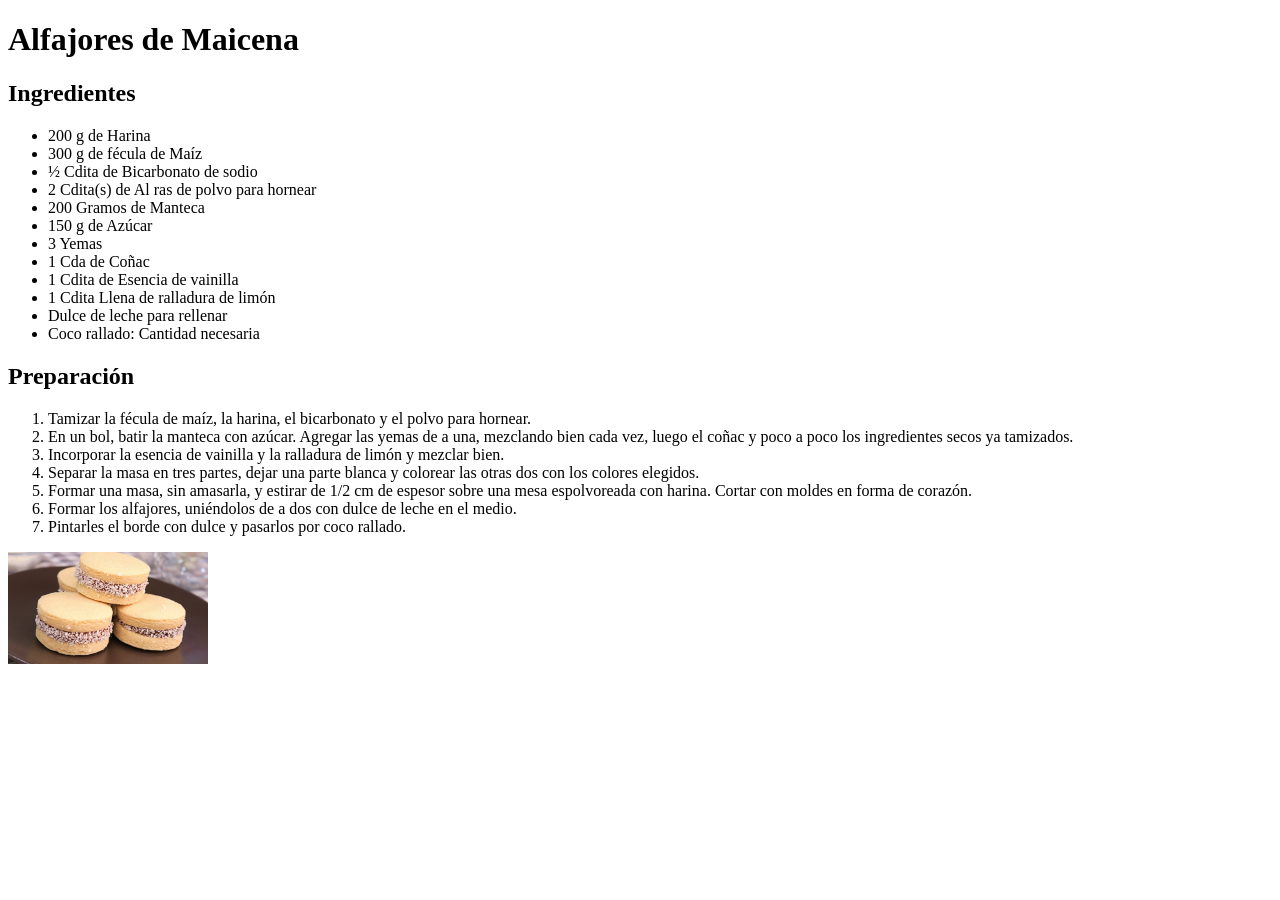
<file: Ejercicios-HTML/ej_listas.html>
<!DOCTYPE html>
<html lang="es">
<head>
    <meta charset="UTF-8">
    <title>Ejercicio Listas</title>
</head>
<body>
<!--Emplee listas No Ordenadas para los ingredientes y listas Ordenadas para los pasos-->
<!--Incluya la imagen de los alfajores de maicena bajo la receta. Agregue el atributo alt-->
<h1>Alfajores de Maicena</h1>


<h2>Ingredientes</h2>
<ul>
    <li>200 g de Harina</li>
    <li>300 g de fécula de Maíz</li>
    <li>½ Cdita de Bicarbonato de sodio</li>
    <li>2 Cdita(s) de Al ras de polvo para hornear</li>
    <li>200 Gramos de Manteca</li>
    <li>150 g de Azúcar</li>
    <li>3 Yemas</li>
    <li>1 Cda de Coñac</li>
    <li>1 Cdita de Esencia de vainilla</li>
    <li>1 Cdita Llena de ralladura de limón</li>
    <li>Dulce de leche para rellenar</li>
    <li>Coco rallado: Cantidad necesaria</li>
</ul>
<h2>Preparación</h2>
<ol>
    <li>Tamizar la fécula de maíz, la harina, el bicarbonato y el polvo para hornear.</li>
    <li>En un bol, batir la manteca con azúcar. Agregar las yemas de a una, mezclando bien cada vez, luego el coñac y poco a poco los ingredientes secos ya tamizados.</li>
    <li>  Incorporar la esencia de vainilla y la ralladura de limón y mezclar bien.</li>
    <li>Separar la masa en tres partes, dejar una parte blanca y colorear las otras dos con los colores elegidos.</li>
    <li>Formar una masa, sin amasarla, y estirar de 1/2 cm de espesor sobre una mesa espolvoreada con harina. Cortar con moldes en forma de corazón.</li>
    <li>Formar los alfajores, uniéndolos de a dos con dulce de leche en el medio.</li>
    <li>Pintarles el borde con dulce y pasarlos por coco rallado.</li>
</ol>

<img src="imagenes/foto_alfajores.jpg" width="200px" alt="foto de los alfajores">

</body>
</html>
</file>
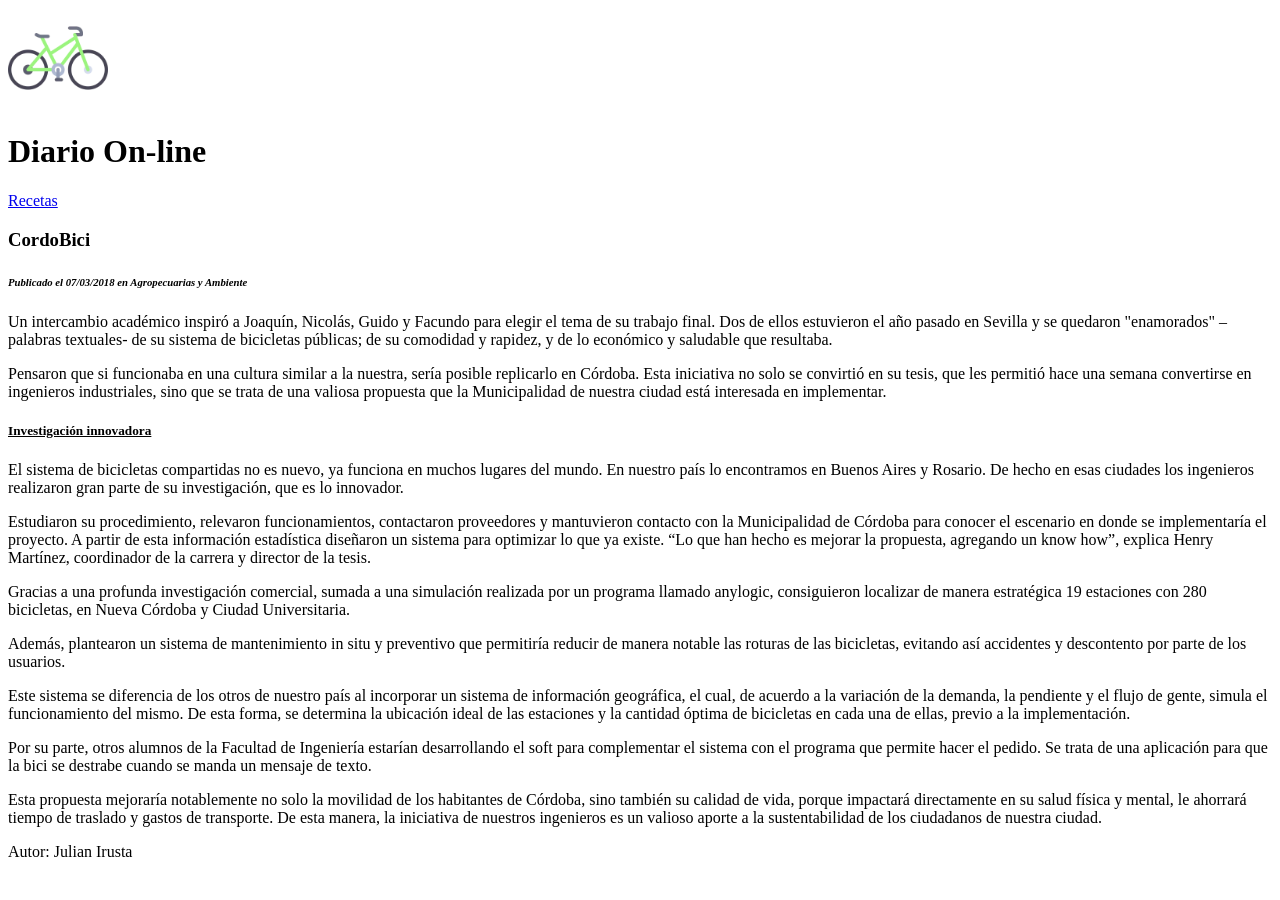
<file: Ejercicios-HTML/ej_noticia.html>
<!DOCTYPE html>
<html lang="es">
<head>
    <meta charset="UTF-8">
    <title>Ejercicio Columnas</title>
</head>
<body>
<!--Agregar la etiqueta semántica para la cabecera. La cabecera debe contener un titulo-->
<!--Separe la noticia en parrafos-->
<header>
    <img src="imagenes/bicicleta.jpg" width="100px">
    <h1>Diario On-line</h1>
</header>

<nav>
    <a href="ej_listas.html">Recetas</a>
</nav>

<section>
    <h3>
        <strong>CordoBici</strong>
    </h3>
    <h6>
        <em>Publicado el 07/03/2018 en Agropecuarias y Ambiente</em>
    </h6>
    <p>
        Un intercambio académico inspiró a Joaquín, Nicolás, Guido y Facundo para elegir el tema de su trabajo final.
        Dos de ellos estuvieron el año pasado en Sevilla y se quedaron "enamorados" –palabras textuales- de su
        sistema de bicicletas públicas; de su comodidad y rapidez, y de lo económico y saludable que resultaba.
    </p>
    <p>
        Pensaron que si funcionaba en una cultura similar a la nuestra, sería posible replicarlo en Córdoba.
        Esta iniciativa no solo se convirtió en su tesis, que les permitió hace una semana convertirse en ingenieros
        industriales, sino que se trata de una valiosa propuesta que la Municipalidad de nuestra ciudad está
        interesada en implementar.
    </p>
    <h5>
        <u> Investigación innovadora</u>
    </h5>
    <p>
        El sistema de bicicletas compartidas no es nuevo, ya funciona en muchos lugares del mundo. En nuestro país
        lo encontramos en Buenos Aires y Rosario. De hecho en esas ciudades los ingenieros realizaron gran parte de
        su investigación, que es lo innovador.
    </p>

    <p>
        Estudiaron su procedimiento, relevaron funcionamientos, contactaron proveedores y mantuvieron contacto con
        la Municipalidad de Córdoba para conocer el escenario en donde se implementaría el proyecto.  A partir de
        esta información estadística diseñaron un sistema para optimizar lo que ya existe. “Lo que han hecho es
        mejorar la propuesta, agregando un know how”, explica Henry Martínez, coordinador de la carrera y director
        de la tesis.
    </p>

    <p>
        Gracias a una profunda investigación comercial, sumada a una simulación realizada por un programa llamado
        anylogic, consiguieron localizar de manera estratégica 19 estaciones con 280 bicicletas, en Nueva Córdoba y
        Ciudad Universitaria.
    </p>

    <p>
        Además, plantearon un sistema de mantenimiento in situ y preventivo que permitiría reducir de manera notable
        las roturas de las bicicletas, evitando así accidentes y descontento por parte de los usuarios.
    </p>

    <p>
        Este sistema se diferencia de los otros de nuestro país al incorporar un sistema de información geográfica,
        el cual, de acuerdo a la variación de la demanda, la pendiente y el flujo de gente, simula el funcionamiento
        del mismo. De esta forma, se determina la ubicación ideal de las estaciones y la cantidad óptima de
        bicicletas en cada una de ellas, previo a la implementación.
    </p>

    <p>
        Por su parte, otros alumnos de la Facultad de Ingeniería estarían desarrollando el soft para complementar
        el sistema con el programa que permite hacer el pedido.  Se trata de una aplicación para que la bici se
        destrabe cuando se manda un mensaje de texto.
    </p>

    <p>
        Esta propuesta mejoraría notablemente no solo la movilidad de los habitantes de Córdoba, sino también su
        calidad de vida, porque impactará directamente en su salud física y mental, le ahorrará tiempo de traslado
        y gastos de transporte. De esta manera, la iniciativa de nuestros ingenieros es un valioso aporte a la
        sustentabilidad de los ciudadanos de nuestra ciudad.
    </p>
</section>
<footer>
    Autor: Julian Irusta
</footer>

</body>
</html>
</file>
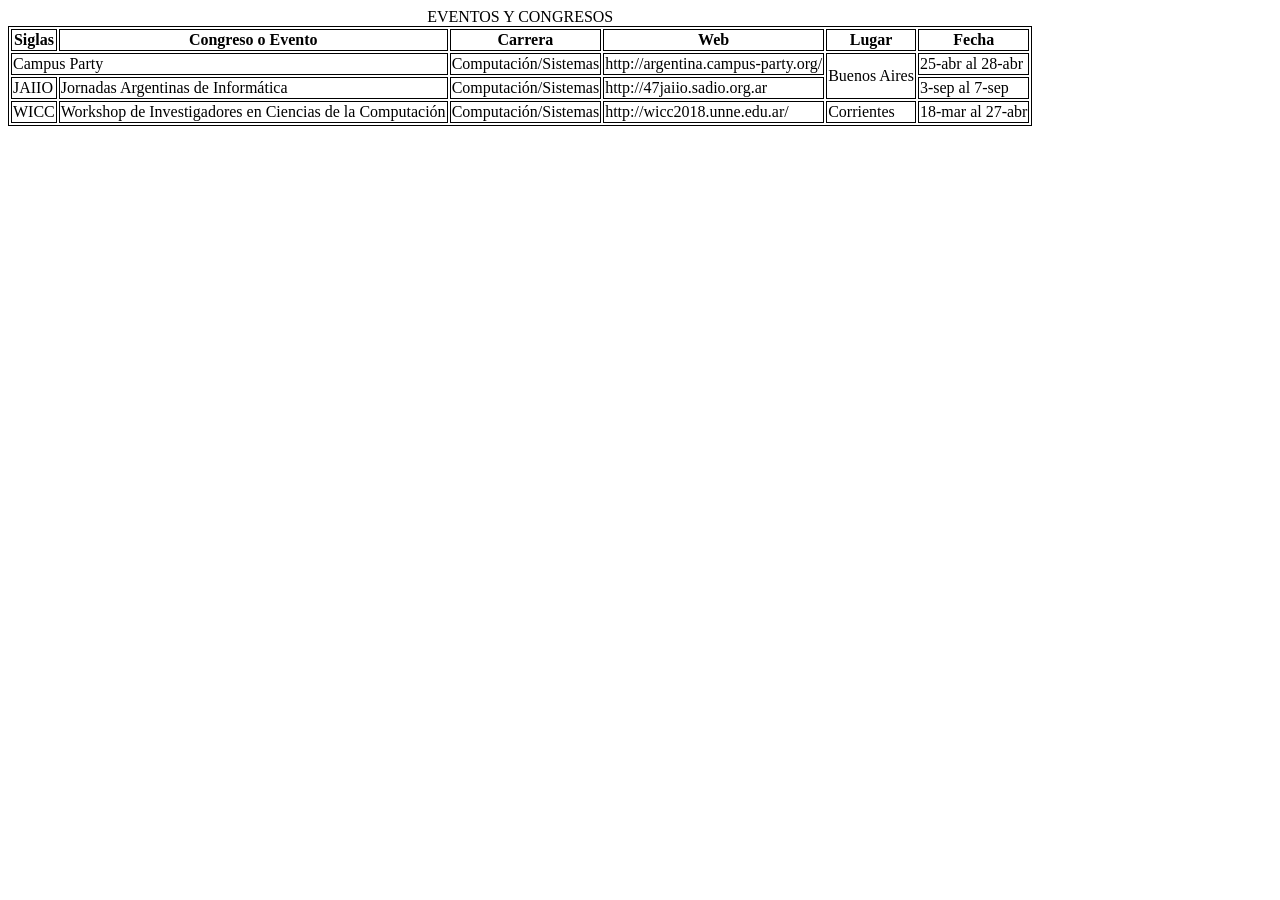
<file: Ejercicios-HTML/ej_tablas.html>
<!DOCTYPE html>
<html lang="en">
<head>
    <meta charset="UTF-8">
    <title>Tablas</title>

    <style>
        table, tr, td, th{
            border: 1px solid #000000;
        }
    </style>
</head>

<!--Cree una tabla para visualizar la  información de los diferentes congresos (emplee etiquetas semánticas de tablas)-->
<!--Elimine las siglas CPAR, y 'Campus Party' debe ocupar 2 celdas-->
<!--Como campus party y Jaiio comparten el mismo lugar, unifique las celdas que contienen 'Buenos Aires'-->
<body>

<table>
    <caption> EVENTOS Y CONGRESOS </caption>
    <thead>
    <tr>
        <th>Siglas</th>
        <th>Congreso o Evento</th>
        <th>Carrera</th>
        <th>Web</th>
        <th>Lugar</th>
        <th>Fecha</th>
    </tr>
    </thead> <!--cabecera de la tabla-->
    <tbody>
    <tr>
        <td colspan="2">Campus Party</td> <!--ocupa 2 espacios en fila(colspan="2")-->
        <td>Computación/Sistemas</td>
        <td>http://argentina.campus-party.org/</td>
        <td rowspan="2">Buenos Aires</td>
        <td>25-abr al 28-abr</td>
    </tr>
    <tr>
        <td>JAIIO</td>
        <td>Jornadas Argentinas de Informática</td>
        <td>Computación/Sistemas</td>
        <td>http://47jaiio.sadio.org.ar</td>
        <td>3-sep al 7-sep</td>
    </tr>
    <tr>
        <td>WICC</td>
        <td>Workshop de Investigadores en Ciencias de la Computación</td>
        <td>Computación/Sistemas</td>
        <td>http://wicc2018.unne.edu.ar/</td>
        <td>Corrientes</td>
        <td>18-mar al 27-abr</td>
    </tr>
    </tbody>
</table>
</body>
</html>
</file>
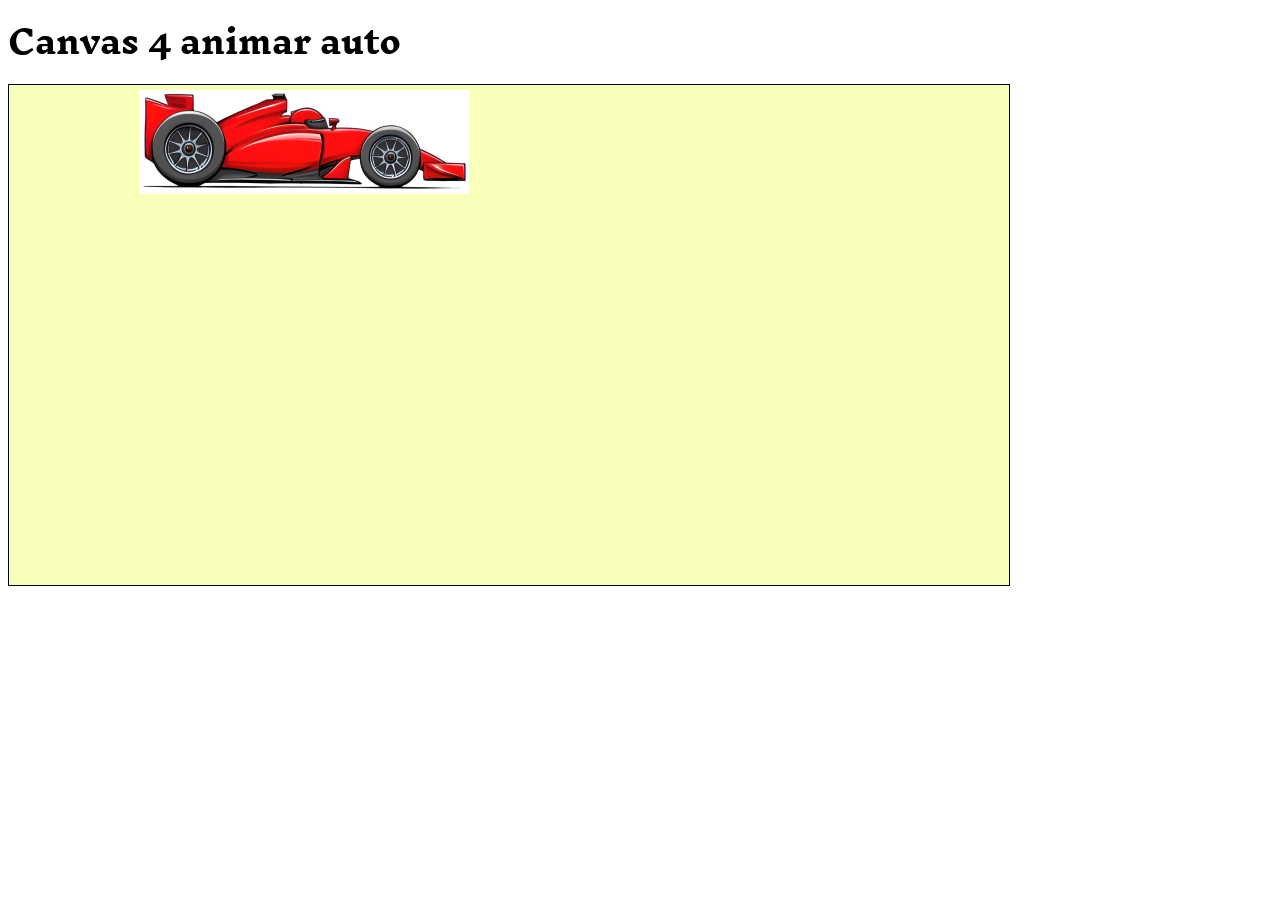
<file: Ejercicios-JavaScript/animarauto.html>
<!DOCTYPE html>
<html lang="en">
<head>
    <meta charset="UTF-8">
    <title>Canvas con Circulo y Cuadrado</title>
    <link href="https://fonts.googleapis.com/css?family=Inknut+Antiqua" rel="stylesheet">
    <link href="miEstilo.css" type="text/css" rel="stylesheet">
    <script type="text/javascript" src="misFunciones.js"></script>

</head>
<body onload="setInterval(animarauto, 20)">
<h1>Canvas 4 animar auto</h1>

<canvas id="myCanvas" class="ejer" width="1000px" height="500px">
    Tu navegador no soporta el tag de HTML5 canvas.
</canvas>

</body>
</html>
</file>
<file: Ejercicios-CSS/estiloCV.css>
div{
    border: 2px solid magenta;
    margin: 30px 40px;
    padding: 15px;
    background-color: rgba(22, 61, 255, 0.4);
    border-radius: 15px;
    box-shadow: 2px 1px magenta;
}
#usuario{
    float: left;
    width:15%;
    border-radius: 100%;
}
body{
    text-align: center;
    font-family: 'Roboto Slab', serif;
    background: linear-gradient(to right, darkred,red,darkred);
}
h1, h2, h3 {
    text-shadow: 2px 3px magenta;
}
.tituloPrincipal{
    font-weight: bold;
}
.principal{
    background-color: blueviolet;
}
</file>
<file: Ejercicios-JavaScript/miEstilo.css>
/*Titulos*/
h1{
    font-family: 'Inknut Antiqua', serif;
    line-height: 130%;
}

.body-num{
    background: url("images/fondo_numeros.jpg");
    background-size: cover;
}

.centrado{
    margin: auto;
}

.div-conver{
    background: #FFFFFF;
    border: 2px solid #000000;
    border-radius: 20px;
    max-width: 430px;
    text-align: center;
    margin: 10px auto;
    padding: 10px 10px;
    margin-top: 50px;
}

.color-div{
    background: #feab5a;
    max-width: 500px;
    display: none;
}

.operacionesMat input{
    max-width: 40px;
}

/*Formulario*/
input{
    border-radius: 2px;
    box-shadow: 5px 5px 10px #7a8aac;
}

input:focus {
    border-color: #19ac67;
}

.ejer{
    border:1px solid #000000;
    background: rgba(240, 255, 105, 0.47);
}

.canvas{
    border:1px solid #000000;
}


ul {
    list-style-type: none;
    margin: 0;
    padding: 0;
    width: 200px;
    background-color: #f1f1f1;
    border: 1px solid #555;
}

li a {
    display: block;
    color: #000;
    padding: 8px 16px;
    text-decoration: none;
    font-family: 'Inknut Antiqua', serif;
    font-size: 10px;
}

li {
    text-align: center;
    border-bottom: 1px solid #555;
}

li:last-child {
    border-bottom: none;
}

li a.active {
    background-color: #4CAF50;
    color: white;
}

li a:hover:not(.active) {
    background-color: #555;
    color: white;
}
</file>
